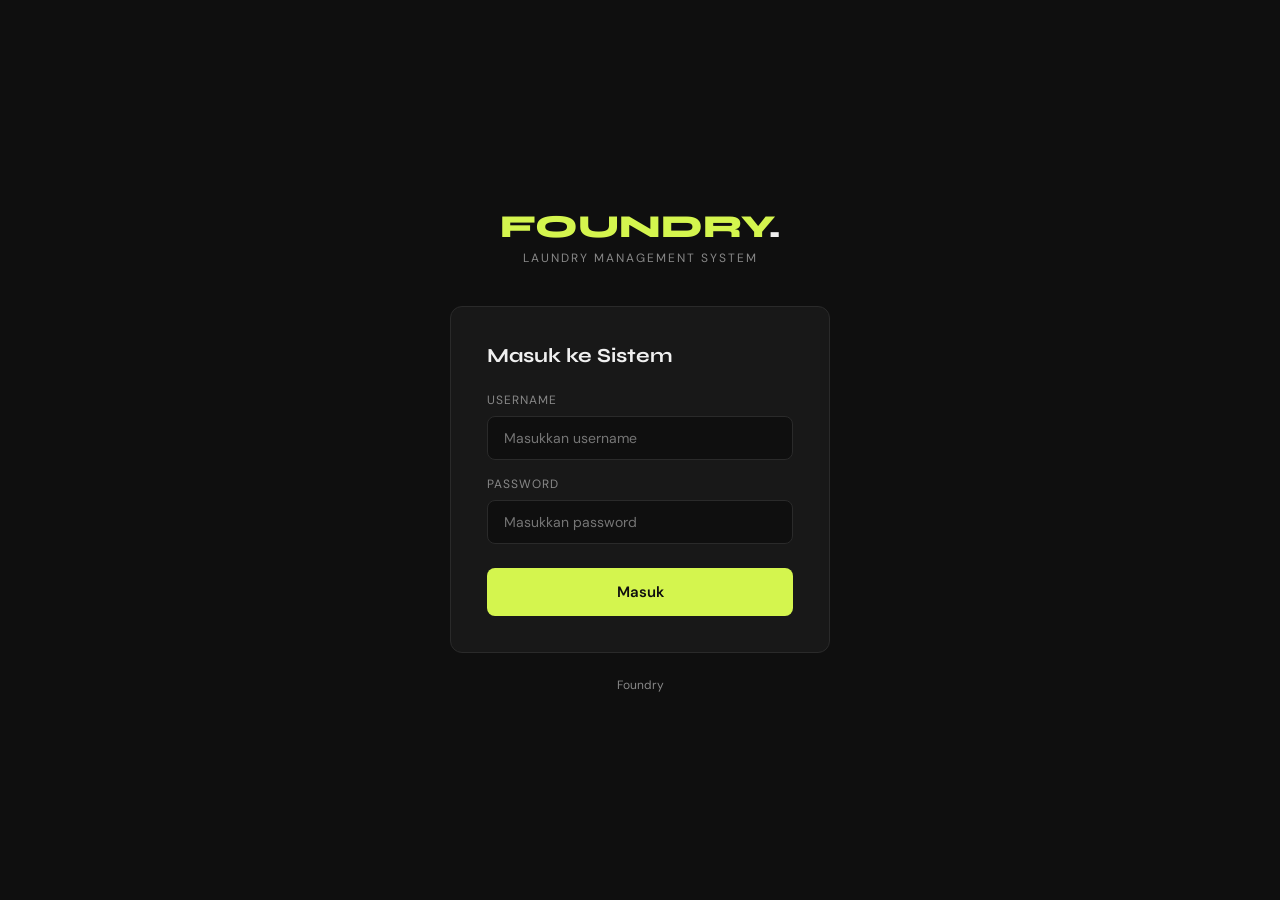
<file: FOUNDRY/frontend/index.html>
<!DOCTYPE html>
<html lang="id">
<head>
    <meta charset="UTF-8"/>
    <meta name="viewport" content="width=device-width, initial-scale=1.0"/>
    <title>Foundry Laundry — Dashboard</title>
    <link rel="stylesheet" href="styles.css"/>
    <style>
        .stats-grid { display: grid; grid-template-columns: repeat(auto-fit, minmax(160px, 1fr)); gap: 16px; margin-bottom: 24px; }
        .stat-mini { background: var(--surface); border: 1px solid var(--border); border-radius: var(--radius); padding: 16px 20px; }
        .stat-mini .label { font-size: 11px; color: var(--muted); text-transform: uppercase; letter-spacing: 1px; margin-bottom: 6px; }
        .stat-mini .value { font-family: 'Syne', sans-serif; font-size: 26px; font-weight: 700; color: var(--accent); }
        .stat-mini.s2 .value { color: var(--accent2); }
        .stat-mini.s3 .value { color: #f5a44e; }
        .stat-mini.s4 .value { color: #a44ef5; }
        .stat-mini.s5 .value { color: var(--danger); }
        .warning-bar { background: rgba(245,78,78,.1); border: 1px solid var(--danger); border-radius: 8px;
                        padding: 10px 16px; color: var(--danger); font-size: 13px; margin-bottom: 16px; display: none; }
        .warning-bar.show { display: block; }
        .pendapatan { font-size: 13px; color: var(--muted); margin-top: 2px; }
    </style>
</head>
<body>

<aside class="sidebar">
    <div class="logo">FOUNDRY<span>.</span></div>
    <div class="logo-sub">Laundry System</div>
    <a href="index.html"     class="nav-item active"><span class="nav-icon"></span> Dashboard</a>
    <a href="pelanggan.html" class="nav-item"><span class="nav-icon"></span> Pelanggan</a>
    <a href="pesanan.html"   class="nav-item"><span class="nav-icon"></span> Pesanan</a>
    <div class="sidebar-bottom">
        <button class="btn btn-danger btn-sm" onclick="logout()" style="width:100%;"> Logout</button>
        <div style="margin-top:8px;">Foundry</div>
    </div>
</aside>

<main class="main fade-in">
    <div class="page-header">
        <h1 class="page-title">Selamat Datang di <span>Foundry</span></h1>
    </div>

    <!-- Peringatan kalau data masih kosong (pakai isEmpty() dari backend) -->
    <div class="warning-bar" id="warn-pelanggan">⚠️ Belum ada pelanggan terdaftar. Silakan tambah pelanggan terlebih dahulu.</div>
    <div class="warning-bar" id="warn-pesanan">⚠️ Belum ada pesanan masuk hari ini.</div>

    <!-- Stats utama -->
    <div class="stats-grid">
        <div class="stat-mini">
            <div class="label">Total Pelanggan</div>
            <div class="value" id="stat-pelanggan">—</div>
            <div class="pendapatan" id="stat-vip-biasa">— VIP / — Biasa</div>
        </div>
        <div class="stat-mini s2">
            <div class="label">Total Pesanan</div>
            <div class="value" id="stat-pesanan">—</div>
        </div>
        <div class="stat-mini s3">
            <div class="label">Pesanan Selesai</div>
            <div class="value" id="stat-selesai">—</div>
        </div>
        <div class="stat-mini s4">
            <div class="label">Menunggu Selesai</div>
            <div class="value" id="stat-pending">—</div>
        </div>
        <div class="stat-mini s5">
            <div class="label">Total Pendapatan</div>
            <div class="value" id="stat-pendapatan">—</div>
        </div>
    </div>

    <div class="card">
        <div class="card-head">
            <span class="card-title">Pesanan Terbaru</span>
            <a href="pesanan.html" class="btn btn-ghost btn-sm">Lihat Semua →</a>
        </div>
        <div class="table-wrap">
            <table>
                <thead>
                <tr><th>ID</th><th>Pelanggan</th><th>Layanan</th><th>Berat</th><th>Total</th><th>Status</th></tr>
                </thead>
                <tbody id="tbl-dashboard"></tbody>
            </table>
        </div>
    </div>
</main>

<div class="toast" id="toast"></div>

<script>
    const API = 'http://localhost:8080/api';
    const token = localStorage.getItem('foundry_token');
    if (!token) window.location.href = 'login.html';

    function authHeader() { return { 'Authorization': 'Bearer ' + token }; }
    function logout() { localStorage.removeItem('foundry_token'); window.location.href = 'login.html'; }

    function toast(msg, type = 'success') {
        const t = document.getElementById('toast');
        t.textContent = msg; t.className = 'toast ' + type + ' show';
        setTimeout(() => t.classList.remove('show'), 3000);
    }

    function rupiah(n) { return 'Rp ' + Number(n).toLocaleString('id-ID'); }

    async function loadDashboard() {
        try {
            // Gunakan endpoint /api/stats yang memakai isEmpty() dari controller
            const [stats, pesanan] = await Promise.all([
                fetch(API + '/stats',   { headers: authHeader() }).then(r => r.json()),
                fetch(API + '/pesanan', { headers: authHeader() }).then(r => r.json())
            ]);

            // Tampilkan stats dari endpoint baru
            document.getElementById('stat-pelanggan').textContent  = stats.totalPelanggan;
            document.getElementById('stat-vip-biasa').textContent  = stats.pelangganVIP + ' VIP / ' + stats.pelangganBiasa + ' Biasa';
            document.getElementById('stat-pesanan').textContent    = stats.totalPesanan;
            document.getElementById('stat-selesai').textContent    = stats.pesananSelesai;
            document.getElementById('stat-pending').textContent    = stats.pesananPending;
            document.getElementById('stat-pendapatan').textContent = rupiah(stats.totalPendapatan);

            // Tampilkan warning kalau isEmpty() = true
            if (stats.pelangganKosong) document.getElementById('warn-pelanggan').classList.add('show');
            if (stats.pesananKosong)   document.getElementById('warn-pesanan').classList.add('show');

            const tbody = document.getElementById('tbl-dashboard');
            if (pesanan.length === 0) {
                tbody.innerHTML = '<tr><td colspan="6"><div class="empty"><div class="empty-icon"></div>Belum ada pesanan</div></td></tr>';
                return;
            }

            tbody.innerHTML = pesanan.slice(-5).reverse().map(p => `
              <tr>
                <td><code>${p.id}</code></td>
                <td>${p.namaPelanggan}</td>
                <td>${p.namaLayanan}</td>
                <td>${p.berat} kg</td>
                <td>${rupiah(p.totalHarga)}</td>
                <td><span class="badge ${p.selesai ? 'badge-done' : 'badge-pending'}">${p.selesai ? 'Selesai' : 'Belum Selesai'}</span></td>
              </tr>`).join('');

        } catch (e) {
            toast('Gagal terhubung ke server Java. Pastikan sudah dijalankan.', 'error');
        }
    }

    loadDashboard();
</script>
</body>
</html>
</file>
<file: FOUNDRY/frontend/styles.css>
@import url('https://fonts.googleapis.com/css2?family=Syne:wght@400;600;700;800&family=DM+Sans:wght@300;400;500&display=swap');

*, *::before, *::after { box-sizing: border-box; margin: 0; padding: 0; }

:root {
  --bg:      #0f0f0f;
  --surface: #181818;
  --border:  #2a2a2a;
  --accent:  #d4f54e;
  --accent2: #4ef5c8;
  --danger:  #f54e4e;
  --text:    #f0f0f0;
  --muted:   #888;
  --radius:  12px;
}

body {
  font-family: 'DM Sans', sans-serif;
  background: var(--bg);
  color: var(--text);
  min-height: 100vh;
}

/* ── SIDEBAR ── */
.sidebar {
  position: fixed; top: 0; left: 0;
  width: 220px; height: 100vh;
  background: var(--surface);
  border-right: 1px solid var(--border);
  display: flex; flex-direction: column;
  padding: 32px 20px;
  z-index: 100;
}

.logo {
  font-family: 'Syne', sans-serif;
  font-size: 22px; font-weight: 800;
  color: var(--accent);
  letter-spacing: -0.5px;
  margin-bottom: 6px;
}
.logo span { color: var(--text); }

.logo-sub {
  font-size: 11px; color: var(--muted);
  margin-bottom: 40px;
  letter-spacing: 2px;
  text-transform: uppercase;
}

.nav-item {
  display: flex; align-items: center; gap: 12px;
  padding: 12px 16px; border-radius: 10px;
  cursor: pointer; font-size: 14px; font-weight: 500;
  color: var(--muted); transition: all .2s;
  margin-bottom: 4px;
  text-decoration: none;
  border: none; background: none; width: 100%;
}
.nav-item:hover { background: var(--border); color: var(--text); }
.nav-item.active { background: var(--accent); color: #0f0f0f; }
.nav-icon { font-size: 18px; width: 22px; text-align: center; }

.sidebar-bottom {
  margin-top: auto;
  font-size: 11px; color: var(--muted);
}

/* ── MAIN ── */
.main {
  margin-left: 220px;
  padding: 40px 48px;
  min-height: 100vh;
}

/* ── PAGE HEADER ── */
.page-header {
  display: flex; align-items: center;
  justify-content: space-between;
  margin-bottom: 32px;
}
.page-title {
  font-family: 'Syne', sans-serif;
  font-size: 30px; font-weight: 800;
}
.page-title span { color: var(--accent); }

/* ── STATS ── */
.stats {
  display: grid;
  grid-template-columns: repeat(3, 1fr);
  gap: 20px;
  margin-bottom: 40px;
}
.stat-card {
  background: var(--surface);
  border: 1px solid var(--border);
  border-radius: var(--radius);
  padding: 24px 28px;
  position: relative; overflow: hidden;
}
.stat-card::before {
  content: ''; position: absolute;
  top: 0; left: 0;
  width: 4px; height: 100%;
  background: var(--accent);
}
.stat-card.s2::before { background: var(--accent2); }
.stat-card.s3::before { background: #4ef57a; }
.stat-label {
  font-size: 12px; color: var(--muted);
  text-transform: uppercase; letter-spacing: 1px;
  margin-bottom: 8px;
}
.stat-value {
  font-family: 'Syne', sans-serif;
  font-size: 36px; font-weight: 800;
}

/* ── CARD ── */
.card {
  background: var(--surface);
  border: 1px solid var(--border);
  border-radius: var(--radius);
  overflow: hidden;
  margin-bottom: 28px;
}
.card-head {
  padding: 20px 24px;
  border-bottom: 1px solid var(--border);
  display: flex; align-items: center;
  justify-content: space-between;
}
.card-title {
  font-family: 'Syne', sans-serif;
  font-weight: 700; font-size: 16px;
}

/* ── FORM ── */
.form-grid {
  display: grid;
  grid-template-columns: 1fr 1fr;
  gap: 16px;
  padding: 24px;
}
.form-full { grid-column: 1 / -1; }
.form-group { display: flex; flex-direction: column; gap: 8px; }

label {
  font-size: 12px; color: var(--muted);
  text-transform: uppercase; letter-spacing: 1px;
}
input, select {
  background: var(--bg);
  border: 1px solid var(--border);
  border-radius: 8px;
  padding: 12px 16px;
  color: var(--text);
  font-family: 'DM Sans', sans-serif;
  font-size: 14px;
  transition: border-color .2s;
  outline: none;
}
input:focus, select:focus { border-color: var(--accent); }
select option { background: var(--bg); }

/* ── BUTTON ── */
.btn {
  padding: 11px 22px;
  border-radius: 8px; border: none;
  font-family: 'DM Sans', sans-serif;
  font-size: 14px; font-weight: 500;
  cursor: pointer; transition: all .2s;
}
.btn-primary { background: var(--accent); color: #0f0f0f; }
.btn-primary:hover { opacity: .85; transform: translateY(-1px); }
.btn-danger  { background: transparent; border: 1px solid var(--danger); color: var(--danger); }
.btn-danger:hover  { background: var(--danger); color: #fff; }
.btn-ghost   { background: transparent; border: 1px solid var(--border); color: var(--text); }
.btn-ghost:hover   { border-color: var(--accent); color: var(--accent); }
.btn-sm { padding: 7px 14px; font-size: 12px; }

/* ── TABLE ── */
.table-wrap { overflow-x: auto; }
table { width: 100%; border-collapse: collapse; font-size: 14px; }
th {
  text-align: left; padding: 14px 20px;
  font-size: 11px; color: var(--muted);
  text-transform: uppercase; letter-spacing: 1px;
  border-bottom: 1px solid var(--border);
}
td {
  padding: 14px 20px;
  border-bottom: 1px solid var(--border);
  vertical-align: middle;
}
tr:last-child td { border-bottom: none; }
tr:hover td { background: rgba(255,255,255,.02); }

/* ── BADGE ── */
.badge {
  display: inline-block;
  padding: 4px 10px; border-radius: 20px;
  font-size: 11px; font-weight: 600;
}
.badge-vip     { background: rgba(212,245,78,.15); color: var(--accent); }
.badge-biasa   { background: rgba(78,245,200,.1);  color: var(--accent2); }
.badge-done    { background: rgba(78,245,78,.1);   color: #4ef57a; }
.badge-pending { background: rgba(245,78,78,.1);   color: var(--danger); }

.actions { display: flex; gap: 8px; }

/* ── TOAST ── */
.toast {
  position: fixed; bottom: 32px; right: 32px;
  background: var(--surface); border: 1px solid var(--border);
  border-radius: 10px; padding: 16px 22px;
  font-size: 14px; z-index: 999;
  transform: translateY(80px); opacity: 0;
  transition: all .3s; pointer-events: none;
  max-width: 360px;
}
.toast.show  { transform: none; opacity: 1; }
.toast.success { border-color: var(--accent); }
.toast.error   { border-color: var(--danger); }

/* ── EMPTY STATE ── */
.empty { text-align: center; padding: 60px 24px; color: var(--muted); }
.empty-icon { font-size: 48px; margin-bottom: 16px; }

/* ── PAGE ANIMATION ── */
.fade-in { animation: fadeIn .3s ease; }
@keyframes fadeIn {
  from { opacity: 0; transform: translateY(8px); }
  to   { opacity: 1; transform: none; }
}
</file>
